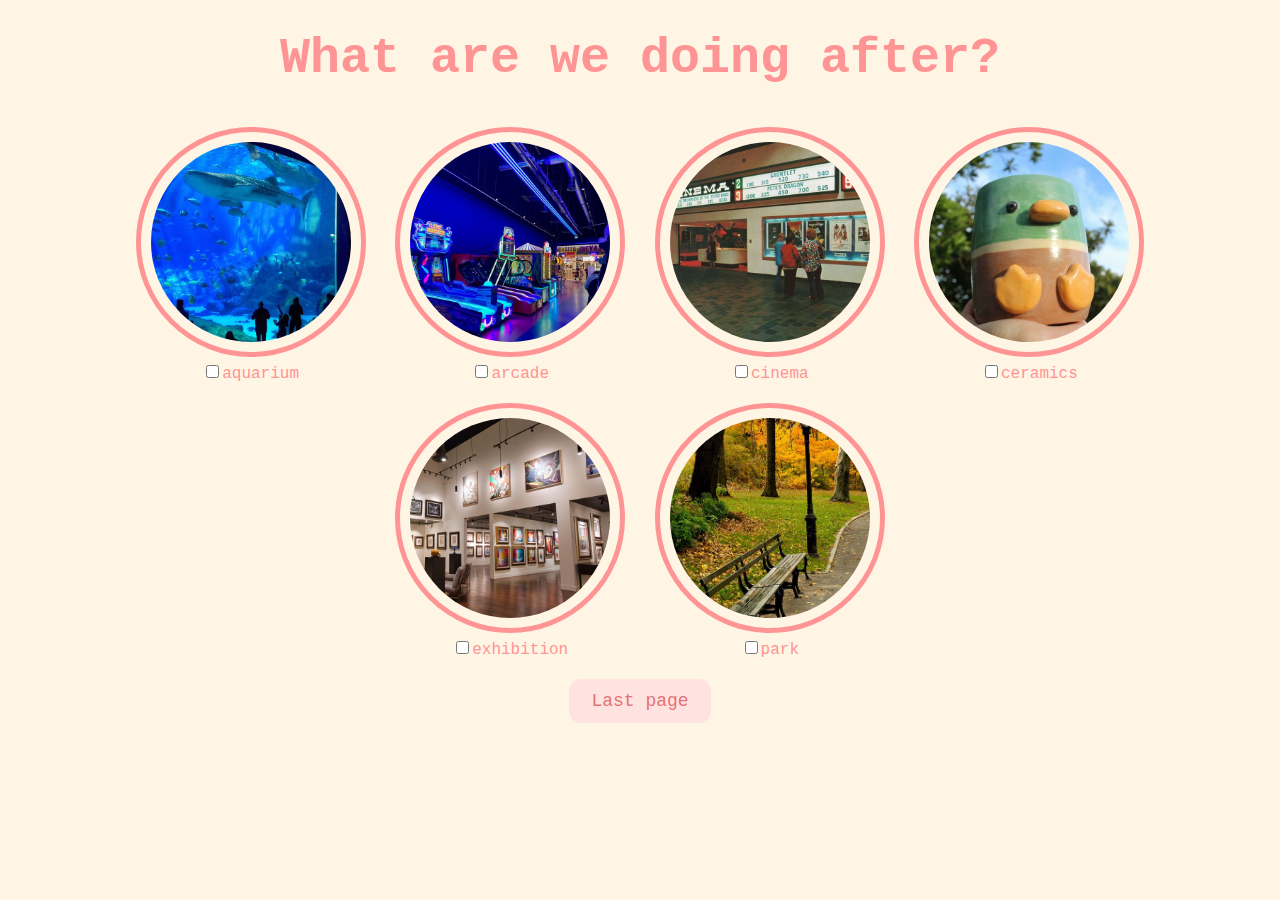
<file: activities.html>
<!DOCTYPE html>
<html lang="en">
  <head>
    <meta charset="UTF-8" />
    <meta name="viewport" content="width=device-width, initial-scale=1.0" />
    <title>Activities</title>
    <link rel="stylesheet" href="css/activities.css" />
  </head>
  <body>
    <div id="activityquestion"><b>What are we doing after?</b></div>
    <div class="activities-selection">
      <div class="activity-item">
        <img src="activities/aquarium.jpeg" alt="aquarium" />
        <label
          ><input
            type="checkbox"
            name="activities"
            value="aquarium"
          />aquarium</label
        >
      </div>
      <div class="activity-item">
        <img src="activities/arcade.jpeg" alt="arcade" />
        <label
          ><input
            type="checkbox"
            name="activities"
            value="arcade"
          />arcade</label
        >
      </div>
      <div class="activity-item">
        <img src="activities/cinema.jpeg" alt="cinema" />
        <label
          ><input
            type="checkbox"
            name="activities"
            value="cinema"
          />cinema</label
        >
      </div>
      <div class="activity-item">
        <img src="activities/keramika.jpeg" alt="ceramics" />
        <label
          ><input
            type="checkbox"
            name="activities"
            value="ceramics"
          />ceramics</label
        >
      </div>
      <div class="activity-item">
        <img src="activities/kunsthalle.jpeg" alt="kunsthalle" />
        <label
          ><input
            type="checkbox"
            name="activities"
            value="kunsthalle"
          />exhibition</label
        >
      </div>
      <div class="activity-item">
        <img src="activities/park.jpeg" alt="park.jpeg" />
        <label
          ><input
            type="checkbox"
            name="activities"
            value="park.jpeg"
          />park</label
        >
      </div>
    </div>
    <button class="button" onclick="location.href='lastpage.html'">
      Last page
    </button>
  </body>
</html>
</file>
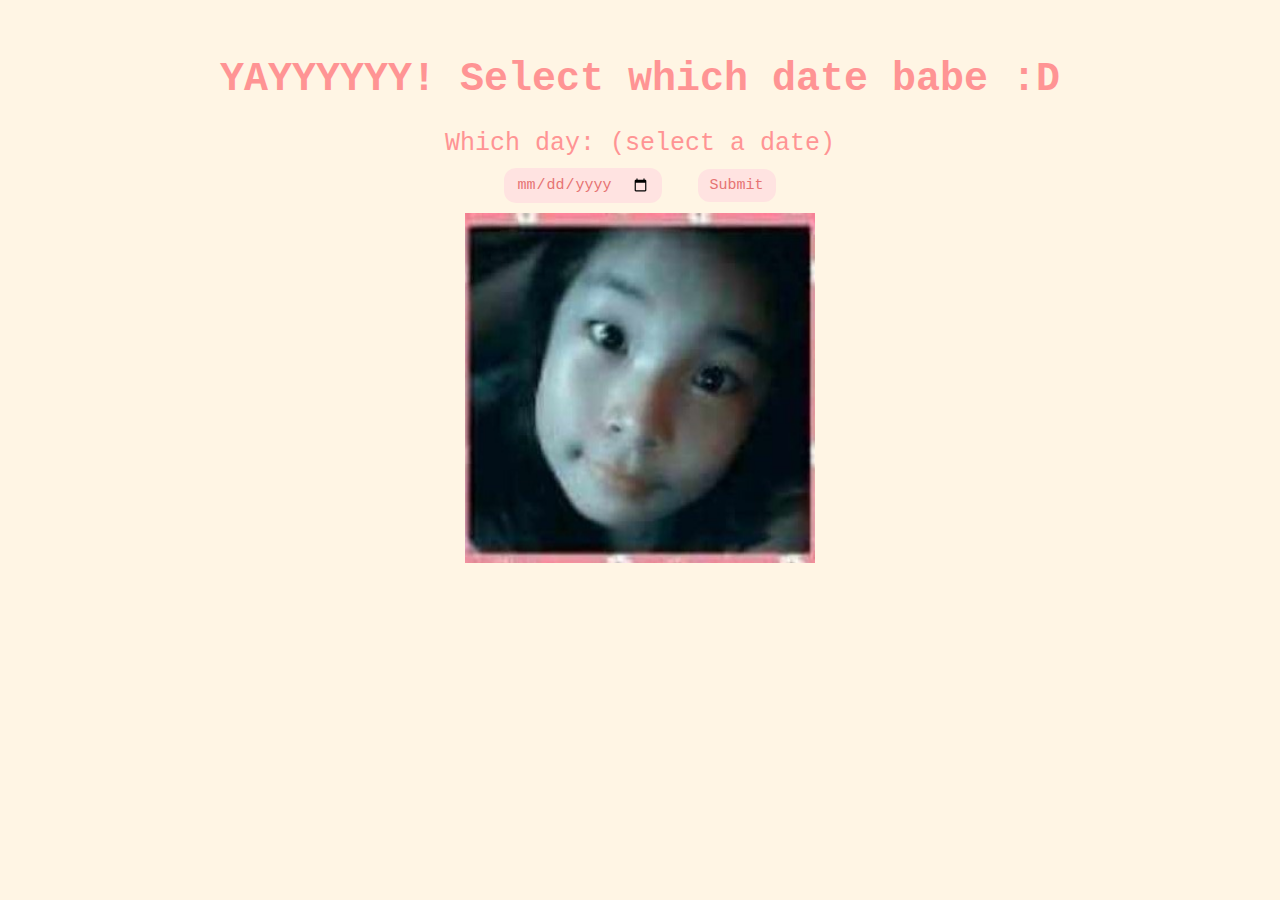
<file: date.html>
<!DOCTYPE html>
<html lang="en">
  <head>
    <meta charset="UTF-8" />
    <meta name="viewport" content="width=device-width, initial-scale=1.0" />
    <title>Date</title>
    <link rel="stylesheet" href="css/date.css" />
  </head>

  <body>
    <h1 title="choose a date">YAYYYYYY! Select which date babe :D</h1>

    <form class="form-group" id="dateForm">
      <label>Which day: (select a date)</label>
      <div>
        <input type="date" id="dateInput" required />
        <button class="button" type="submit">Submit</button>
      </div>
    </form>

    <img
      src="activities/kathy.jpeg"
      width="350"
      height="350"
      alt="cute date"
      class="center"
    />

    <script>
      document
        .getElementById("dateForm")
        .addEventListener("submit", function (event) {
          event.preventDefault();

          const selectedDate =
            document.getElementById("dateInput").value;

          localStorage.setItem("valentineDate", selectedDate);

          window.location.href = "food.html";
        });
    </script>
  </body>
</html>
</file>
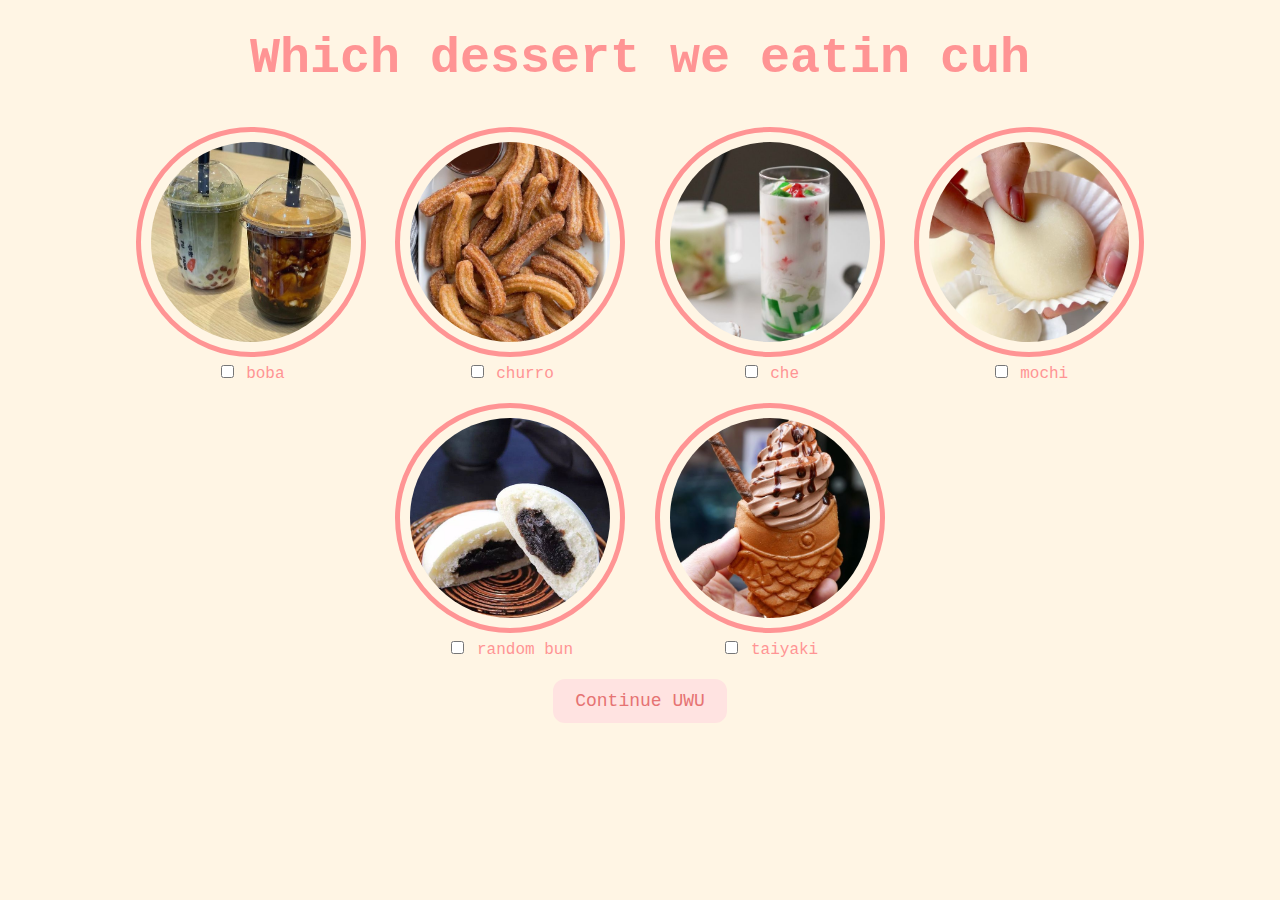
<file: dessert.html>
<!DOCTYPE html>
<html lang="en">
  <head>
    <meta charset="UTF-8" />
    <meta name="viewport" content="width=device-width, initial-scale=1.0" />
    <title>Dessert</title>
    <link rel="stylesheet" href="css/dessert.css" />
  </head>
  <body>
    <div id="dessertquestion">Which dessert we eatin cuh</div>

    <div class="dessert-selection">
      <div class="dessert-item">
        <img src="food/boba.jpeg" alt="boba" />
        <label
          ><input type="checkbox" name="dessert" value="boba" /> boba</label
        >
      </div>
      <div class="dessert-item">
        <img src="food/churro.jpeg" alt="churro" />
        <label
          ><input type="checkbox" name="dessert" value="churro" /> churro</label
        >
      </div>
      <div class="dessert-item">
        <img src="food/che.jpeg" alt="che" />
        <label><input type="checkbox" name="dessert" value="che" /> che</label>
      </div>
      <div class="dessert-item">
        <img src="food/mochi.jpeg" alt="mochi" />
        <label
          ><input type="checkbox" name="dessert" value="mochi" /> mochi</label
        >
      </div>
      <div class="dessert-item">
        <img src="food/randombun.jpeg" alt="randombun" />
        <label
          ><input type="checkbox" name="dessert" value="randombun" /> random
          bun</label
        >
      </div>
      <div class="dessert-item">
        <img src="food/taiyaki.jpeg" alt="taiyaki" />
        <label
          ><input type="checkbox" name="dessert" value="taiyaki" />
          taiyaki</label
        >
      </div>
    </div>
    <button class="button" onclick="location.href='activities.html'">
      Continue UWU
    </button>
  </body>
</html>
</file>
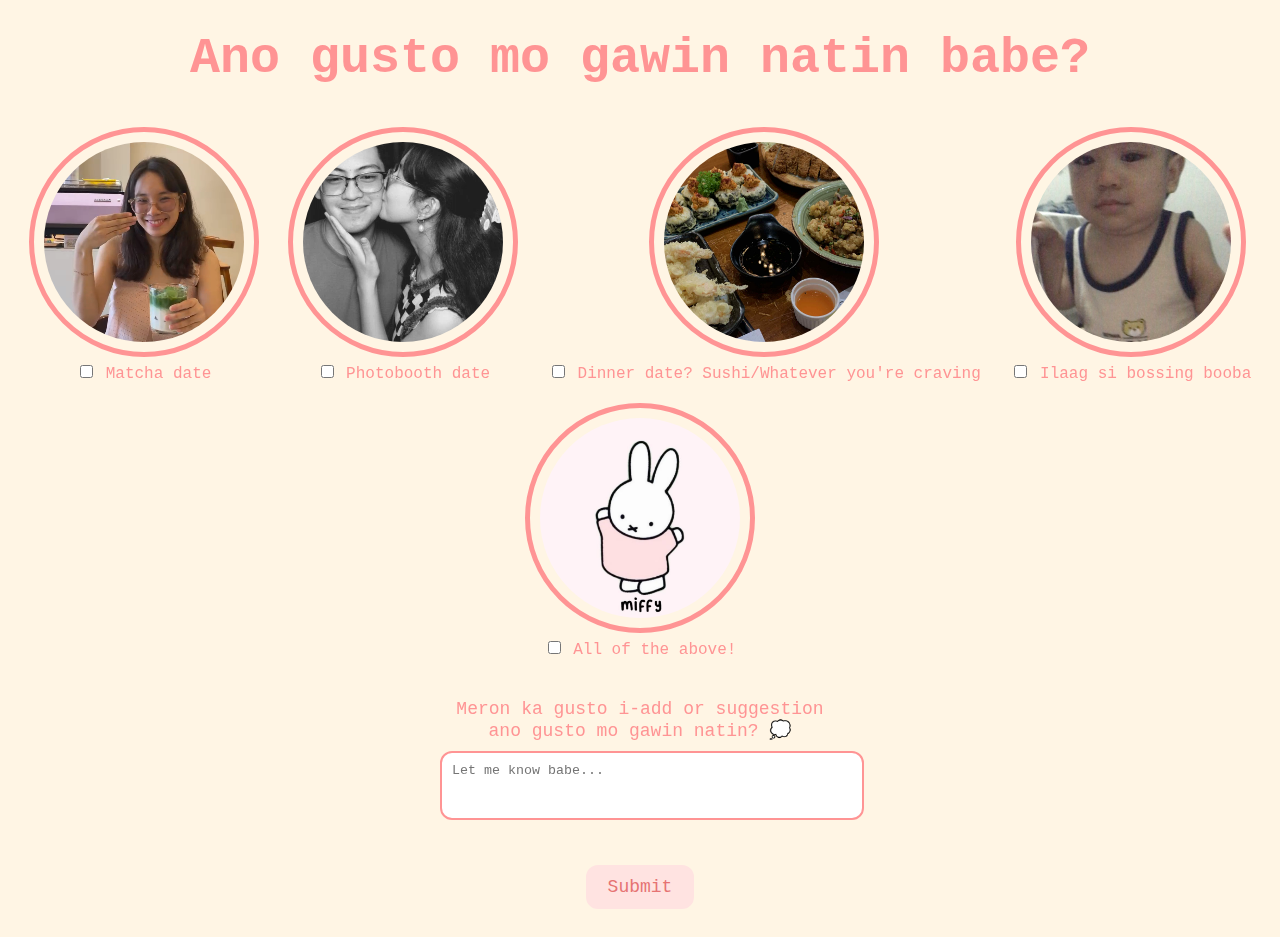
<file: food.html>
<!DOCTYPE html>
<html lang="en">
  <head>
    <meta charset="UTF-8" />
    <meta name="viewport" content="width=device-width, initial-scale=1.0" />
    <title>Activity Selection</title>
    <link rel="stylesheet" href="css/food.css" />
  </head>

  <body>
    <div id="foodquestion">
      <b>Ano gusto mo gawin natin babe?</b>
    </div>

    <div class="food-selection">
      <!-- ACTIVITY 1 -->
      <div class="food-item">
        <video class="activity-media" autoplay muted loop playsinline>
          <source src="activities/matchadate.mp4" type="video/mp4" />
        </video>
        <label>
          <input type="checkbox" name="activity" value="Matcha date ☕💚" />
          Matcha date
        </label>
      </div>

      <!-- ACTIVITY 2 (placeholder) -->
      <div class="food-item">
        <video class="activity-media" autoplay muted loop playsinline>
          <source src="activities/photobooth.mp4" type="video/mp4" />
        </video>
        <label>
          <input type="checkbox" name="activity" value="Matcha date ☕💚" />
          Photobooth date
        </label>
      </div>

      <!-- ACTIVITY 3 (placeholder) -->
      <div class="food-item">
       
        <img src="activities/dinner.jpeg" />
        
        <label>
          <input type="checkbox" name="activity" value="Matcha date ☕💚" />
          Dinner date? Sushi/Whatever you're craving
        </label>
      </div>

                  <!-- ACTIVITY 3 (placeholder) -->
      <div class="food-item">
       
        <img src="activities/kye.jpeg" />
        
        <label>
          <input type="checkbox" name="activity" value="Matcha date ☕💚" />
          Ilaag si bossing booba
        </label>
      </div>

                  <!-- ACTIVITY 3 (placeholder) -->
      <div class="food-item">
       
        <img src="activities/miffy.jpg" />
        
        <label>
          <input type="checkbox" name="activity" value="Matcha date ☕💚" />
          All of the above!
        </label>
      </div>

      </div>
      


    </div>

    <!-- SUGGESTIONS -->
    <div class="suggestion-box">
      <label for="suggestion">
        Meron ka gusto i-add or suggestion ano gusto mo gawin natin? 💭
      </label>
      <textarea
        id="suggestion"
        placeholder="Let me know babe..."
        rows="3"
      ></textarea>
    </div>

    <button class="button" id="submitActivities">
      Submit
    </button>


  <script>
  document
    .getElementById("submitActivities")
    .addEventListener("click", function () {

      // get checked activities
      const checkedActivities = [];
      document
        .querySelectorAll('input[name="activity"]:checked')
        .forEach((checkbox) => {
          checkedActivities.push(checkbox.parentElement.textContent.trim());
        });

      // save activities
      localStorage.setItem(
        "valentineActivities",
        JSON.stringify(checkedActivities)
      );

      // get suggestion
      const suggestion =
        document.getElementById("suggestion").value.trim();

      localStorage.setItem(
        "valentineSuggestion",
        suggestion || "Wala nay additional si boss amo Kathlyn"
      );

      // go to final page
      window.location.href = "lastpage.html";
    });
  </script>

  </body>
</html>
</file>
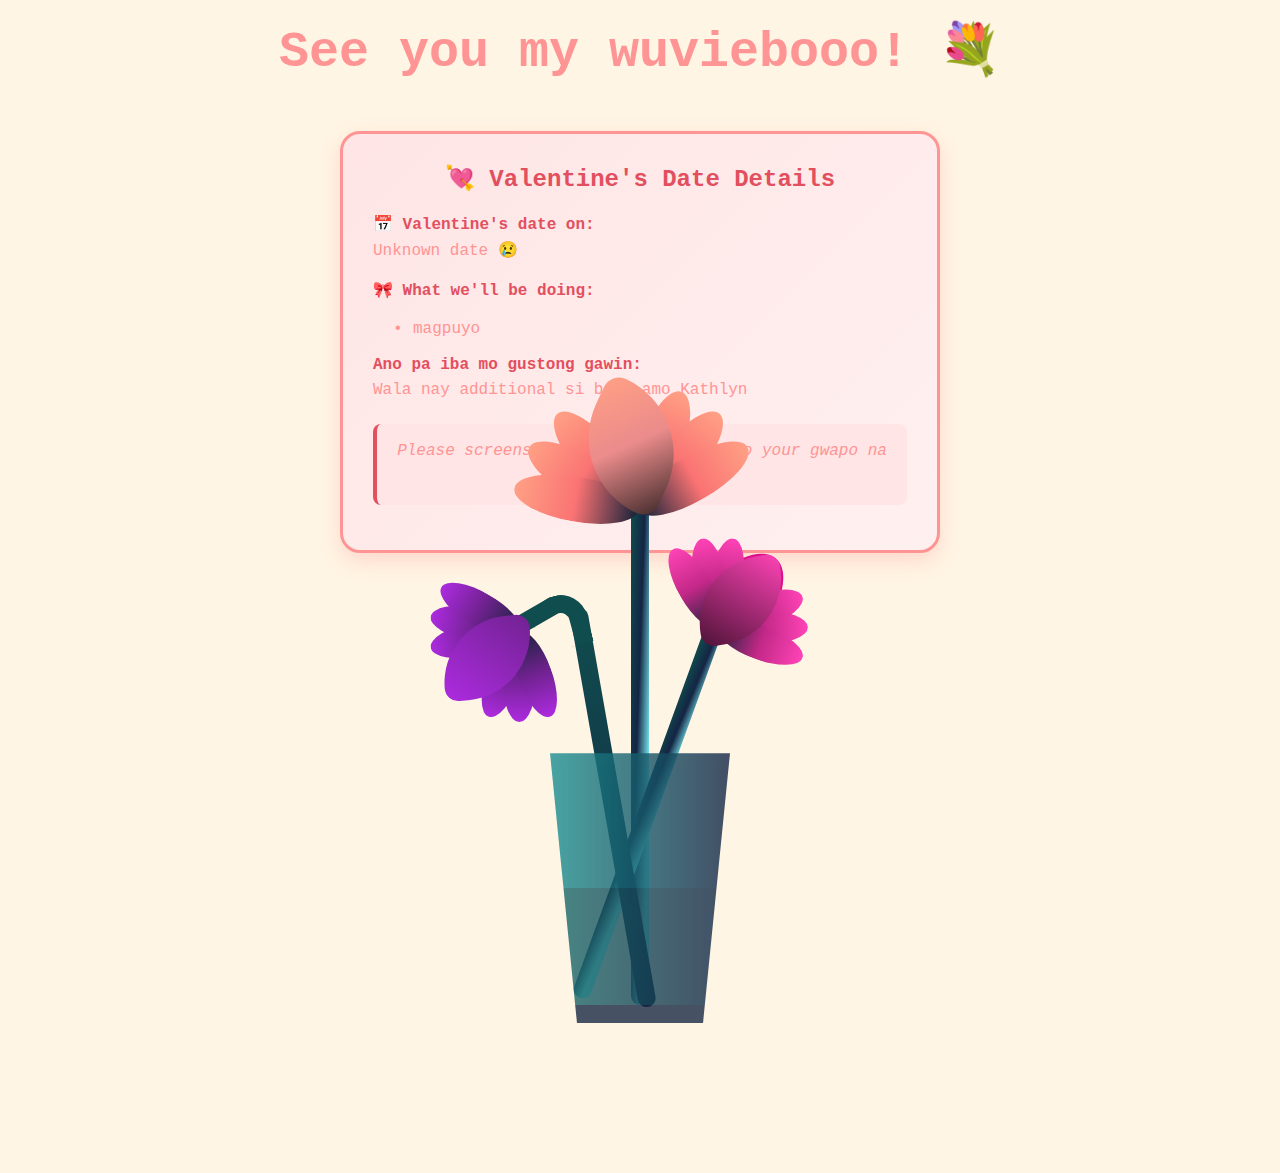
<file: lastpage.html>
<!DOCTYPE html>
<html lang="en">
  <head>
    <meta charset="UTF-8" />
    <meta name="viewport" content="width=device-width, initial-scale=1.0" />
    <title>Date Details</title>
    <link rel="stylesheet" href="css/flower.css" />
  </head>
  <body>
    <div id="thankyou"><b>See you my wuviebooo! 💐</b></div>
    <div class="date-summary" id="dateSummary"></div>
    <div class="flower">
      <div class="f-wrapper">
        <div class="flower__line"></div>
        <div class="f">
          <div class="flower__leaf flower__leaf--1"></div>
          <div class="flower__leaf flower__leaf--2"></div>
          <div class="flower__leaf flower__leaf--3"></div>
          <div class="flower__leaf flower__leaf--4"></div>
          <div class="flower__leaf flower__leaf--5"></div>
          <div class="flower__leaf flower__leaf--6"></div>
          <div class="flower__leaf flower__leaf--7"></div>
          <div
            class="flower__leaf flower__leaf--8 flower__fall-down--yellow"
          ></div>
        </div>
      </div>
      <div class="f-wrapper f-wrapper--2">
        <div class="flower__line"></div>
        <div class="f">
          <div class="flower__leaf flower__leaf--1"></div>
          <div class="flower__leaf flower__leaf--2"></div>
          <div class="flower__leaf flower__leaf--3"></div>
          <div class="flower__leaf flower__leaf--4"></div>
          <div class="flower__leaf flower__leaf--5"></div>
          <div class="flower__leaf flower__leaf--6"></div>
          <div class="flower__leaf flower__leaf--7"></div>
          <div
            class="flower__leaf flower__leaf--8 flower__fall-down--pink"
          ></div>
        </div>
      </div>
      <div class="f-wrapper f-wrapper--3">
        <div class="flower__line"></div>
        <div class="f">
          <div class="flower__leaf flower__leaf--1"></div>
          <div class="flower__leaf flower__leaf--2"></div>
          <div class="flower__leaf flower__leaf--3"></div>
          <div class="flower__leaf flower__leaf--4"></div>
          <div class="flower__leaf flower__leaf--5"></div>
          <div class="flower__leaf flower__leaf--6"></div>
          <div class="flower__leaf flower__leaf--7"></div>
          <div
            class="flower__leaf flower__leaf--8 flower__fall-down--purple"
          ></div>
        </div>
      </div>
      <div class="flower__glass"></div>
    </div>
<script>
  const date = localStorage.getItem("valentineDate");
  const activities =
    JSON.parse(localStorage.getItem("valentineActivities")) || [];
  const suggestion =
    localStorage.getItem("valentineSuggestion") || "Wala nay additional si boss amo Kathlyn";
  let formattedDate = "Unknown date 😢";
  if (date) {
    formattedDate = new Date(date).toDateString();
  }
  let activitiesHTML = activities.length
    ? activities.map((a) => `<li>${a}</li>`).join("")
    : "<li>magpuyo </3></li>";
  document.getElementById("dateSummary").innerHTML = `
    <div class="summary-card">
      <h2>💘 Valentine's Date Details</h2>
      <p><strong>📅 Valentine's date on:</strong><br>${formattedDate}</p>
      <p><strong>🎀 What we'll be doing:</strong></p>
      <ul>${activitiesHTML}</ul>
      <p><strong> Ano pa iba mo gustong gawin:</strong><br>
        ${suggestion}
      </p>
      <p class="note">
        Please screenshot this and send it to your gwapo na uyab hehehe 🥺❤️
      </p>
    </div>
  `;
</script> 
  </body>
</html>
</file>
<file: css/activities.css>
body {
  text-align: center;
  margin-top: 30px;
  font-family: "Courier";
  background-color: #fff5e4;
  color: #ff9494;
}
#activityquestion {
  font-size: 50px;
  margin-bottom: 30px;
}
.activity-item {
  display: inline-block;
  margin: 10px;
  vertical-align: top;
  color: #ff9494;
}
.activity-item img {
  height: 200px;
  width: 200px;
  border-radius: 50%;
  border: 5px solid #ff9494;
  object-fit: cover;
  padding: 10px;
}
.activity-item label {
  display: block;
}
.button {
  padding: 10px 20px;
  font-size: 18px;
  cursor: pointer;
  margin: 10px;
  font-family: "courier";
  margin-bottom: 20px;
  background-color: #ffe3e1;
  color: #e67373;
  border-radius: 12px;
  border: 2px solid #ffe3e1;
}
</file>
<file: css/date.css>
body {
  text-align: center;
  margin-top: 30px;
  font-family: "Courier";
  background-color: #fff5e4;
  color: #ff9494;
  display: flex;
  flex-direction: column;
}
h1 {
  font-size: 40px;
}
.center {
  display: block;
  margin-left: auto;
  margin-right: auto;
}
form .header {
  width: 100%;
  display: flex;
  font-size: 20px;
  margin-bottom: 20px;
  color: #ff9494;
}

.form-group {
  display: flex;
  flex-direction: column;
  justify-content: center;
  font-size: 25px;
}

.button {
  padding: 6px 10px;
  font-size: 15px;
  cursor: pointer;
  margin: 10px;
  font-family: "courier";
  margin-bottom: 10px;
  background-color: #ffe3e1;
  color: #e67373;
  border-radius: 12px;
  border: 2px solid #ffe3e1;
  transition: 0.3s;
}

.button:hover {
  background-color: #ff9494;
  color: #ffe3e1;
  border: 2px solid #ff9494;
}

input[type="date"] {
  padding: 6px 10px;
  font-size: 15px;
  cursor: pointer;
  margin: 10px;
  font-family: "courier";
  margin-bottom: 10px;
  background-color: #ffe3e1;
  color: #e67373;
  border-radius: 12px;
  border: 2px solid #ffe3e1;
}
</file>
<file: css/dessert.css>
body {
  text-align: center;
  margin-top: 30px;
  font-family: courier;
  background-color: #fff5e4;
  color: #ff9494;
}
#dessertquestion {
  font-size: 50px;
  margin-bottom: 30px;
  font-weight: bold;
}
.dessert-item {
  display: inline-table;
  margin: 10px;
  vertical-align: top;
  color: #ff9494;
}
.dessert-item img {
  height: 200px;
  width: 200px;
  border-radius: 50%;
  border: 5px solid #ff9494;
  object-fit: cover;
  padding: 10px;
}
.dessert-item label {
  display: block;
}
.button {
  padding: 10px 20px;
  font-size: 18px;
  cursor: pointer;
  margin: 10px;
  font-family: "courier";
  margin-bottom: 20px;
  background-color: #ffe3e1;
  color: #e67373;
  border-radius: 12px;
  border: 2px solid #ffe3e1;
}
</file>
<file: css/food.css>
body {
  text-align: center;
  margin-top: 30px;
  font-family: "Courier";
  background-color: #fff5e4;
  color: #ff9494;
}
#foodquestion {
  font-size: 50px;
  margin-bottom: 30px;
}
.activity-media {
  height: 200px;
  width: 200px;
  border-radius: 50%;
  border: 5px solid #ff9494;
  object-fit: cover;
  padding: 10px;
}
.activity-placeholder {
  height: 200px;
  width: 200px;
  border-radius: 50%;
  border: 5px dashed #ff9494;
  display: flex;
  align-items: center;
  justify-content: center;
  font-size: 60px;
  color: #ff9494;
  padding: 10px;
}

.suggestion-box {
  margin: 30px auto;
  width: 80%;
  max-width: 400px;
}

.suggestion-box label {
  display: block;
  margin-bottom: 10px;
  font-size: 18px;
}

.suggestion-box textarea {
  width: 100%;
  border-radius: 12px;
  border: 2px solid #ff9494;
  padding: 10px;
  font-family: "Courier";
  resize: none;
}

.food-item {
  display: inline-block;
  margin: 10px;
  vertical-align: top;
  color: #ff9494;
}
.food-item img {
  height: 200px;
  width: 200px;
  border-radius: 50%;
  border: 5px solid #ff9494;
  object-fit: cover;
  padding: 10px;
}
.food-item label {
  display: block;
}
.button {
  padding: 10px 20px;
  font-size: 18px;
  cursor: pointer;
  margin: 10px;
  font-family: "courier";
  margin-bottom: 20px;
  background-color: #ffe3e1;
  color: #e67373;
  border-radius: 12px;
  border: 2px solid #ffe3e1;
}
</file>
<file: css/flower.css>
*,
*::after,
*::before{
    padding: 0;
    margin: 0;
    box-sizing: border-box;
}
:root{
    --color-bg: linear-gradient(to top,#010329,#000005);
    --color-glass:linear-gradient(to left,#142544,#1a9092);
    --color-water:linear-gradient(to left,#142544,#1b6d6e);
}
body{
    background-color: #FFF5E4;
    min-height: 100vh;
    display: flex;
    flex-direction: column;
    align-items: center;
    justify-content: flex-start;
    overflow-x: hidden;
    overflow-y: auto;
    color: #FF9494;
    font-family: courier;
    padding-bottom: 100px;
}
#thankyou {
    width: 100%;
    text-align: center;
    margin-top: 20px;
    position: relative;
    font-size: 50px;
    margin-bottom: 30px;
}

/* Date Summary Styling */
.date-summary {
    width: 90%;
    max-width: 600px;
    margin: 20px auto 200px;
    position: relative;
}

.summary-card {
    background: linear-gradient(135deg, #FFE5E5 0%, #FFF0F0 100%);
    border: 3px solid #FF9494;
    border-radius: 20px;
    padding: 30px;
    box-shadow: 0 8px 20px rgba(255, 148, 148, 0.3);
}

.summary-card h2 {
    color: #E24F5F;
    margin-bottom: 20px;
    font-size: 24px;
    text-align: center;
}

.summary-card p {
    color: #FF9494;
    margin: 15px 0;
    line-height: 1.6;
    font-size: 16px;
}

.summary-card strong {
    color: #E24F5F;
    font-weight: bold;
}

.summary-card ul {
    list-style: none;
    padding-left: 20px;
    margin: 10px 0;
}

.summary-card ul li {
    color: #FF9494;
    margin: 8px 0;
    padding-left: 20px;
    position: relative;
}

.summary-card ul li::before {
    content: "•";
    position: absolute;
    left: 0;
}

.summary-card .note {
    background: #FFE5E5;
    border-left: 4px solid #E24F5F;
    padding: 15px;
    margin-top: 20px;
    border-radius: 8px;
    font-style: italic;
    text-align: center;
}

/* Flower Container */
.flower{
    position: relative;
    margin-top: 0;
    margin-bottom: 50px;
    clear: both;
}
.flower__glass{
    width:20vmin;
    height: 30vmin;
    background-image: var(--color-glass);
    clip-path: polygon(0 0, 100% 0, 85% 100%, 15% 100%);
    opacity: .8;
    position: relative;
}
.flower__glass::after{
    content: '';
    position: absolute;
    bottom: 0;
    left: 0;
    background-color: #182843;
    width: 100%;
    height: 2vmin;
}
.flower__glass::before{
    content: '';
    position: absolute;
    bottom: 0;
    left: 0;
    background-image: var(--color-water);
    width: 100%;
    height: 15vmin;
}
.f-wrapper{
    position: absolute;
    left: 45%;
    bottom: 2vmin;
}
.f-wrapper--2{
    left: 50%;
    bottom: 5%;
    transform-origin: 10% left;
    transform: rotate(20deg);
}
.f-wrapper--3{
    left: 30%;
    bottom: 5%;
    transform-origin: 10% left;
    transform: rotate(-10deg);
}
.f-wrapper--3 .flower__line{
    height: 45vmin;
    position: relative;
}
.f-wrapper--3 .flower__line::after{
    content: '';
    position: absolute;
    left:0;
    top: 0;
    width: 6vmin;
    height: 6vmin;
    transform: translate(-69%,-30%) rotate(-5deg);
    border-radius:10vmin 10vmin 0 0;
    border: 2vmin solid  #104d4e;
    border-bottom: transparent;
    border-left: transparent;
}
.f-wrapper--3 .flower__line::before{
    content: '';
    position: absolute;
    left:-40%;
    top: -1%;
    width: 6vmin;
    height: 2vmin;
    transform-origin: right;
    transform: translate(-100%,-80%) rotate(-20deg);
    background-color: #104d4e;
    border-radius: 2vmin;
}
.f-wrapper--3 .flower__line{
    background-image: linear-gradient(to top,#142544,#104d4e);
}
.f-wrapper--2 .flower__line{
    height: 45vmin;
}
.f-wrapper--2 .f{
    transform: translateX(-50%) rotate(20deg);
}
.f-wrapper--3 .f{
    transform: translate(-350%,-50%) rotate(-120deg);
}
.f-wrapper--2 .flower__leaf:not(:first-child){
    width: 3.8vmin;
    height: 10vmin;
    background-image: linear-gradient(to bottom, #ff43b6 ,#c22887, #1a233a 99%);
}
.f-wrapper--3 .flower__leaf:not(:first-child){
    width: 3.8vmin;
    height: 10vmin;
    background-image: linear-gradient(to bottom, #ad2be0 ,#712291, #1a233a 99%);
}
.f-wrapper--3 .flower__leaf--1{
    width: 8vmin;
    height: 10vmin;
    bottom: 2vmin;
    background-color: #ad2be0;
}
.f-wrapper--2 .flower__leaf--1{
    width: 8vmin;
    height: 10vmin;
    bottom: 2vmin;
    background-color: #de118b;
}
.f-wrapper--2 .f .flower__leaf--8{
    width: 10vmin;
    height: 9vmin;
    bottom: 3vmin;
    left: -30%;
    transform: rotate(-50deg);
    background-image: linear-gradient(to left bottom, #ff43b6 ,#4d1337);;
}
.f-wrapper--3 .f .flower__leaf--8{
    width: 10vmin;
    height: 9vmin;
    left: -10% !important;
    background-image: linear-gradient(to left bottom, #ad2be0 ,#712291);;
}
.flower__line{
    width: 2vmin;
    height: 56vmin;
    background-image: linear-gradient(to left top,#82fdff 20%,#142544,#104d4e);
    border-radius: 4vmin;
}
.f{
    position: absolute;
    top: 1vmin;
    left: 50%;
    transform: translateX(-50%) rotate(-10deg);
    width: 2vmin;
    height: 2vmin;
}
.flower__leaf{
    position: absolute;
    left: 50%;
    bottom: 2vmin;
    transform: translateX(-50%);
    width: 5vmin;
    height: 14vmin;
    background-image: linear-gradient(to bottom, #ffa085 ,#fa7373, #1a233a 99%);
    clip-path: ellipse(50% 50% at 50% 50%);
    transform-origin: center bottom;
    animation: open-flower 2s 1s backwards;
}
.flower__leaf--1{
    width: 10vmin;
    height: 12vmin;
    bottom: 3vmin;
    border-radius: 50% 50% 50% 50% / 80% 80% 20% 20%;
    background-color: #e24f5f;
    background-image: none;
    animation: open-flowe--middle  1.4s 1s backwards;
}
.flower__leaf--2{
    transform: translateX(-50%) rotate(-30deg);
}
.flower__leaf--3{
    transform: translateX(-50%) rotate(-50deg);
}
.flower__leaf--4{
    transform: translateX(-50%) rotate(-70deg);
}
.flower__leaf--5{
    transform: translateX(-50%) rotate(30deg);
}
.flower__leaf--6{
    transform: translateX(-50%) rotate(50deg);
}
.flower__leaf--7{
    transform: translateX(-50%) rotate(70deg);
}
.flower__leaf--8{
    width: 13vmin;
    height: 11vmin;
    bottom: 6vmin;
    left: -30%;
    border-radius: none;
    clip-path: none;
    border-radius: 10vmin 2vmin 10vmin 2vmin;
    transform: rotate(-55deg);
    background-image: linear-gradient(to left bottom, #ffa085 ,#eb8b8b,#492f2f 98%);
}
.flower__fall-down--yellow{
    animation: flower-fall-down-yellow  8s 1.2s linear forwards;
}
.flower__fall-down--pink{
    animation: flower-fall-down-pink  5s 1.2s linear forwards;
}
.flower__fall-down--purple{
    bottom: 4vmin;
    animation:flower-fall-down-purple  6s 1.2s linear forwards, flower-falling 6s 7.2s linear infinite;
}

/* Responsive adjustments */
@media (max-width: 768px) {
    #thankyou {
        font-size: 32px;
        margin-bottom: 20px;
    }
    
    .summary-card {
        padding: 20px;
    }
    
    .summary-card h2 {
        font-size: 20px;
    }
    
    .summary-card p {
        font-size: 14px;
    }
}

@keyframes open-flower{
        0%{
            transform:  translateX(-50%) rotate(0);
        }
}
@keyframes open-flowe--middle {
    0%{
        opacity: 0;
        transform: translateX(-50%) scale(0);
    }
}
@keyframes flower-fall-down-pink {
    0%{
        transform: rotate(-55deg);
    }
    50%{
        transform: rotateX(-100deg);
    }
    100%{
        transform:translate(2vmin,28vmin);
    }
}
@keyframes flower-fall-down-yellow {
    0%{
        transform: rotate(-55deg);
    }
    50%{
        bottom: 3vmin;
        transform: rotateX(-100deg);
    }
    100%{
        transform:translate(2vmin,70vmin) rotate(150deg);
    }
}
@keyframes flower-fall-down-purple {
    0%{
        transform: rotate(-50deg);
    }
    25%{
        bottom: 1vmin ;
        transform: rotateX(-100deg);
        perspective: 0px;
    }
    50%{
        perspective: 0px;
        transform:translate(-30vmin,2vmin) rotate(90deg);
    }
    75%{
        perspective: 0px;
        transform:translate(-34vmin,-2vmin);
    }
    100%{
        transform-origin: center;
        transform:translate(-34vmin,-2vmin) rotateY(-80deg) rotateX(35deg);
    }
}
@keyframes flower-falling {
    0%,100%{
        transform-origin: center;
        transform:translate(-34vmin,-2vmin) rotateY(-80deg) rotateX(35deg);
    }
    25%{
        transform-origin: center;
        transform:translate(-34.4vmin,-2vmin) rotateY(-84deg) rotateX(35deg);
    }
    50%{
        transform-origin: center;
        transform:translate(-32vmin,-4.2vmin) rotateY(-80deg) rotateX(35deg);
    }
    75%{
        transform-origin: center;
        transform:translate(-36vmin,1.1vmin) rotateY(-80deg) rotateX(35deg);
    }
}
</file>
